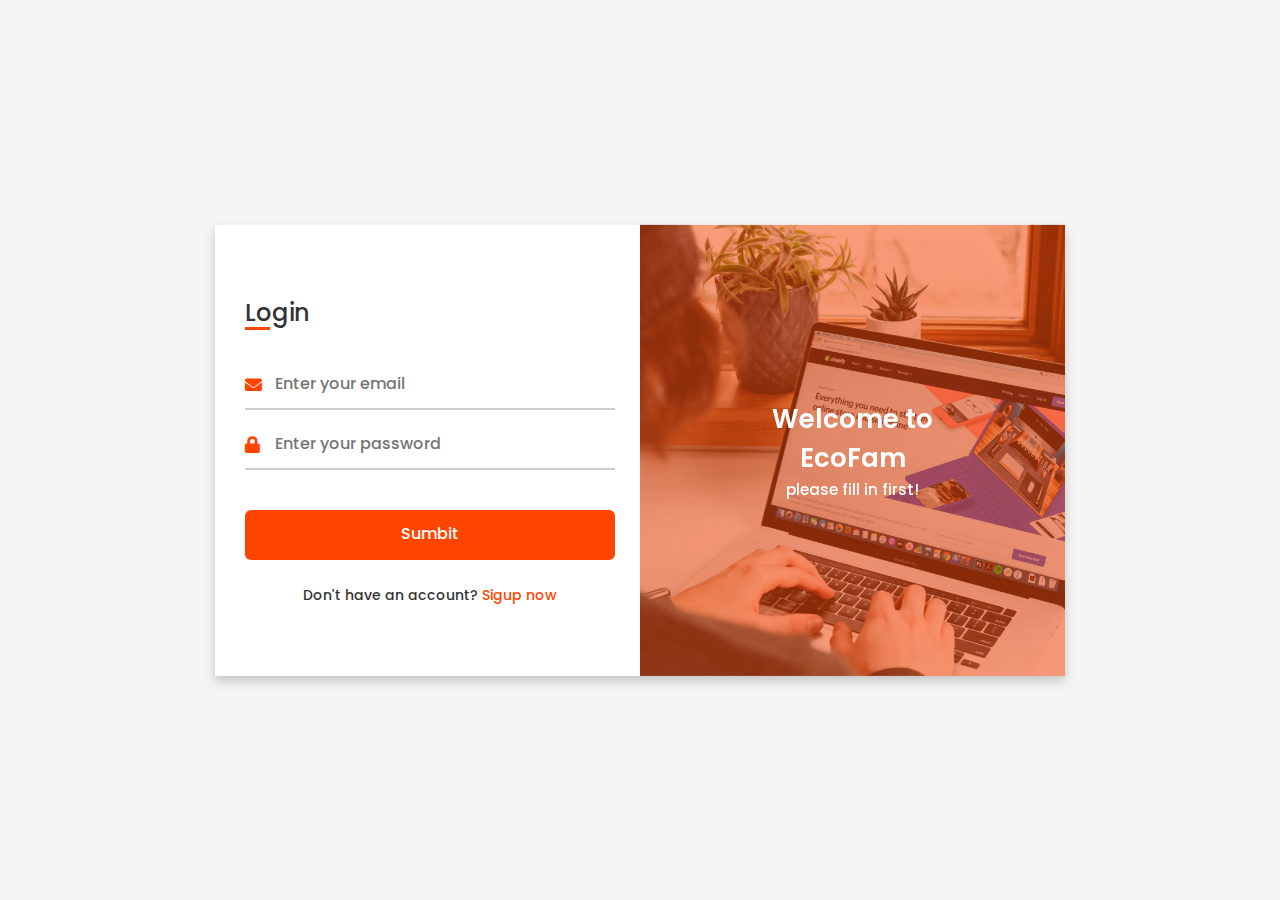
<file: index.html>
<!DOCTYPE html>
<html lang="en" dir="ltr">
  <head>
    <title>Login-Register</title>
    <meta charset="UTF-8" />
    <link rel="stylesheet" href="Style/login.css" />
    <link rel="stylesheet" href="https://cdnjs.cloudflare.com/ajax/libs/font-awesome/5.15.3/css/all.min.css" />
    <meta name="viewport" content="width=device-width, initial-scale=1.0" />
  </head>
  <body>
    <div class="container">
      <input type="checkbox" id="flip" />
      <div class="cover">
        <div class="front">
          <img src="assets/img/perusahaan.png" alt="" />
          <div class="text">
            <span class="text-1"
              >Welcome to<br />
              EcoFam</span
            >
            <span class="text-2">please fill in first!</span>
          </div>
        </div>
        <div class="back">
          <img class="backImg" src="assets/img/perusahaan.png" alt="" />
          <div class="text">
            <span class="text-1"
              >Complete miles of journey <br />
              with one step</span
            >
            <span class="text-2">Let's get started</span>
          </div>
        </div>
      </div>
      <div class="forms">
        <div class="form-content">
          <div class="login-form">
            <div class="title">Login</div>
            <form action="#">
              <div class="input-boxes">
                <div class="input-box">
                  <i class="fas fa-envelope"></i>
                  <input type="text" placeholder="Enter your email" required />
                </div>
                <div class="input-box">
                  <i class="fas fa-lock"></i>
                  <input type="password" placeholder="Enter your password" required />
                </div>
                <div class="button input-box">
                  <input type="submit" value="Sumbit" onclick="location.href='homeScreen.html'" />
                </div>
                <div class="text sign-up-text">Don't have an account? <label for="flip">Sigup now</label></div>
              </div>
            </form>
          </div>
          <div class="signup-form">
            <div class="title">Signup</div>
            <form action="#">
              <div class="input-boxes">
                <div class="input-box">
                  <i class="fas fa-user"></i>
                  <input type="text" placeholder="Enter your name" required />
                </div>
                <div class="input-box">
                  <i class="fas fa-envelope"></i>
                  <input type="text" placeholder="Enter your email" required />
                </div>
                <div class="input-box">
                  <i class="fas fa-lock"></i>
                  <input type="password" placeholder="Enter your password" required />
                </div>
                <div class="button input-box">
                  <input type="submit" value="Sumbit" onclick="location.href='homeScreen.html'" />
                </div>
                <div class="text sign-up-text">Already have an account? <label for="flip">Login now</label></div>
              </div>
            </form>
          </div>
        </div>
      </div>
    </div>
  </body>
</html>
</file>
<file: Style/login.css>
/* Google Font Link */
@import url('https://fonts.googleapis.com/css2?family=Poppins:wght@200;300;400;500;600;700&display=swap');
* {
  margin: 0;
  padding: 0;
  box-sizing: border-box;
  font-family: 'Poppins', sans-serif;
}
body {
  min-height: 100vh;
  display: flex;
  align-items: center;
  justify-content: center;
  background: whitesmoke;
  padding: 30px;
}
.container {
  position: relative;
  max-width: 850px;
  width: 100%;
  background: #fff;
  padding: 40px 30px;
  box-shadow: 0 5px 10px rgba(0, 0, 0, 0.2);
  perspective: 2700px;
}
.container .cover {
  position: absolute;
  top: 0;
  left: 50%;
  height: 100%;
  width: 50%;
  z-index: 98;
  transition: all 1s ease;
  transform-origin: left;
  transform-style: preserve-3d;
}
.container #flip:checked ~ .cover {
  transform: rotateY(-180deg);
}
.container .cover .front,
.container .cover .back {
  position: absolute;
  top: 0;
  left: 0;
  height: 100%;
  width: 100%;
}
.cover .back {
  transform: rotateY(180deg);
  backface-visibility: hidden;
}
.container .cover::before,
.container .cover::after {
  content: '';
  position: absolute;
  height: 100%;
  width: 100%;
  background: orangered;
  opacity: 0.5;
  z-index: 12;
}
.container .cover::after {
  opacity: 0.3;
  transform: rotateY(180deg);
  backface-visibility: hidden;
}
.container .cover img {
  position: absolute;
  height: 100%;
  width: 100%;
  object-fit: cover;
  z-index: 10;
}
.container .cover .text {
  position: absolute;
  z-index: 130;
  height: 100%;
  width: 100%;
  display: flex;
  flex-direction: column;
  align-items: center;
  justify-content: center;
}
.cover .text .text-1,
.cover .text .text-2 {
  font-size: 26px;
  font-weight: 600;
  color: #fff;
  text-align: center;
}
.cover .text .text-2 {
  font-size: 15px;
  font-weight: 500;
}
.container .forms {
  height: 100%;
  width: 100%;
  background: #fff;
}
.container .form-content {
  display: flex;
  align-items: center;
  justify-content: space-between;
}
.form-content .login-form,
.form-content .signup-form {
  width: calc(100% / 2 - 25px);
}
.forms .form-content .title {
  position: relative;
  font-size: 24px;
  font-weight: 500;
  color: #333;
}
.forms .form-content .title:before {
  content: '';
  position: absolute;
  left: 0;
  bottom: 0;
  height: 3px;
  width: 25px;
  background: orangered;
}
.forms .signup-form .title:before {
  width: 20px;
}
.forms .form-content .input-boxes {
  margin-top: 30px;
}
.forms .form-content .input-box {
  display: flex;
  align-items: center;
  height: 50px;
  width: 100%;
  margin: 10px 0;
  position: relative;
}
.form-content .input-box input {
  height: 100%;
  width: 100%;
  outline: none;
  border: none;
  padding: 0 30px;
  font-size: 16px;
  font-weight: 500;
  border-bottom: 2px solid rgba(0, 0, 0, 0.2);
  transition: all 0.3s ease;
}
.form-content .input-box input:focus,
.form-content .input-box input:valid {
  border-color: orangered;
}
.form-content .input-box i {
  position: absolute;
  color: orangered;
  font-size: 17px;
}
.forms .form-content .text {
  font-size: 14px;
  font-weight: 500;
  color: #333;
}
.forms .form-content .text a {
  text-decoration: none;
}
.forms .form-content .text a:hover {
  text-decoration: underline;
}
.forms .form-content .button {
  color: #fff;
  margin-top: 40px;
}
.forms .form-content .button input {
  color: #fff;
  background: orangered;
  border-radius: 6px;
  padding: 0;
  cursor: pointer;
  transition: all 0.4s ease;
}
.forms .form-content .button input:hover {
  background: orangered;
}
.forms .form-content label {
  color: orangered;
  cursor: pointer;
}
.forms .form-content label:hover {
  text-decoration: underline;
}
.forms .form-content .login-text,
.forms .form-content .sign-up-text {
  text-align: center;
  margin-top: 25px;
}
.container #flip {
  display: none;
}
@media (max-width: 730px) {
  .container .cover {
    display: none;
  }
  .form-content .login-form,
  .form-content .signup-form {
    width: 100%;
  }
  .form-content .signup-form {
    display: none;
  }
  .container #flip:checked ~ .forms .signup-form {
    display: block;
  }
  .container #flip:checked ~ .forms .login-form {
    display: none;
  }
}
</file>
